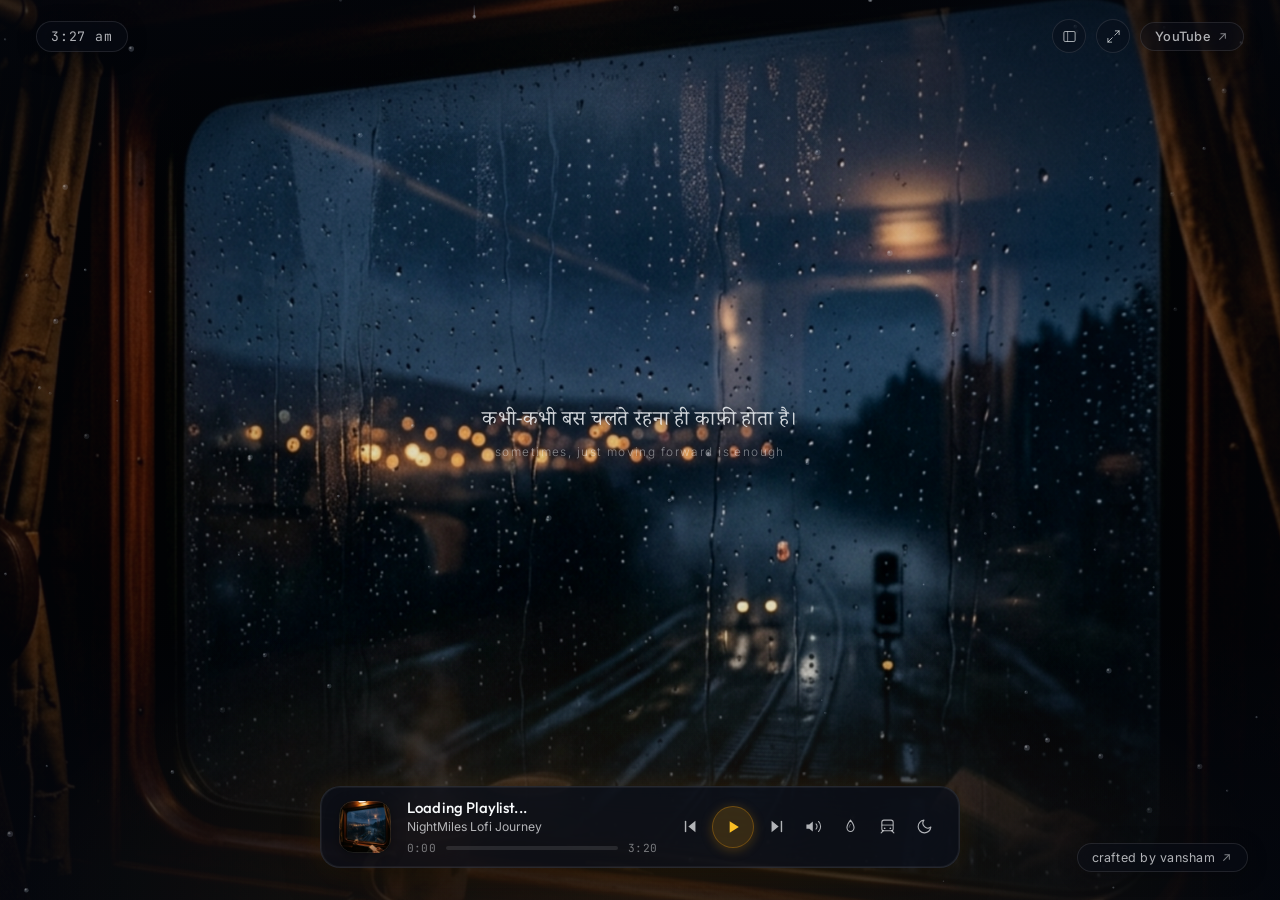
<file: index.html>
<!DOCTYPE html>
<html lang="en">

<head>
  <meta charset="UTF-8">
  <meta name="viewport" content="width=device-width, initial-scale=1.0">
  <title>NightMiles</title>
  <meta name="description"
    content="An atmospheric lofi music experience beside a rain-streaked train window on a late-night journey with NightMiles.">
  <link rel="icon" type="image/svg+xml" href="assets/favicon.svg">

  <link rel="preconnect" href="https://fonts.googleapis.com">
  <link rel="preconnect" href="https://fonts.gstatic.com" crossorigin>
  <link
    href="https://fonts.googleapis.com/css2?family=Inter:wght@300;400;500;600&family=JetBrains+Mono:wght@300;400&family=Noto+Serif+Devanagari:wght@300;400;500&family=Outfit:wght@300;400;500&display=swap"
    rel="stylesheet">

  <link rel="stylesheet" href="style.css">
</head>

<body>
  <div class="window-scene" id="windowScene">
    <div class="scene-background" id="sceneBackground"></div>
    <div class="scene-vignette"></div>
    <div class="ambient-glow"></div>
    <canvas id="rainCanvas" class="rain-canvas"></canvas>
  </div>

  <header class="top-bar" id="topBar">
    <div class="time-display" id="timeDisplay" title="Local Time">
      <span class="time-text" id="timeText">--:-- --</span>
    </div>

    <div class="top-actions">
      <button type="button" class="btn-top-action" id="viewFramingToggle"
        title="Toggle Wallpaper Framing (Window / Panoramic)" aria-label="Toggle Wallpaper Framing">
        <svg viewBox="0 0 24 24" fill="none" xmlns="http://www.w3.org/2000/svg">
          <rect x="3" y="4" width="18" height="16" rx="2" stroke="currentColor" stroke-width="1.5" />
          <line x1="9" y1="4" x2="9" y2="20" stroke="currentColor" stroke-width="1.2" />
        </svg>
      </button>

      <button type="button" class="btn-top-action" id="zenModeToggle" title="Zen Focus Mode (Press Z)"
        aria-label="Toggle Zen Focus Mode">
        <svg viewBox="0 0 24 24" fill="none" xmlns="http://www.w3.org/2000/svg">
          <path d="M15 3H21V9M9 21H3V15M21 3L14 10M3 21L10 14" stroke="currentColor" stroke-width="1.5"
            stroke-linecap="round" stroke-linejoin="round" />
        </svg>
      </button>

      <a href="#" id="youtubePlaylistLink" class="header-link youtube-link" target="_blank" rel="noopener noreferrer"
        title="Open YouTube Playlist">
        <span>YouTube</span>
        <svg class="external-icon" viewBox="0 0 16 16" fill="none" xmlns="http://www.w3.org/2000/svg">
          <path d="M4.5 11.5L11.5 4.5M11.5 4.5H6M11.5 4.5V10" stroke="currentColor" stroke-width="1.25"
            stroke-linecap="round" stroke-linejoin="round" />
        </svg>
      </a>
    </div>
  </header>

  <div class="center-mood-container" id="moodContainer" title="Click to cycle thoughts">
    <p class="center-mood-quote" id="moodQuote">कभी-कभी बस चलते रहना ही काफ़ी होता है।</p>
    <span class="center-mood-sub" id="moodSub">sometimes, just moving forward is enough</span>
  </div>

  <main class="player-container" id="playerContainer">
    <div class="floating-player" id="floatingPlayer">
      <div class="track-artwork-wrap">
        <img src="assets/bg-train-window.png" alt="Track Artwork" class="track-artwork" id="trackArtwork">
        <div class="artwork-overlay"></div>
      </div>

      <div class="track-details">
        <div class="track-meta">
          <h1 class="track-title" id="trackTitle">NightMiles Lofi Journey</h1>
          <span class="track-artist" id="trackArtist">Night Train Chill</span>
        </div>

        <div class="timeline-wrapper">
          <span class="time-label current-time" id="currentTime">0:00</span>
          <div class="progress-bar-container" id="progressBarContainer" role="slider" aria-label="Audio progress"
            aria-valuemin="0" aria-valuemax="100" aria-valuenow="0" tabindex="0">
            <div class="progress-track">
              <div class="progress-fill" id="progressFill"></div>
              <div class="progress-handle" id="progressHandle"></div>
            </div>
          </div>
          <span class="time-label total-duration" id="totalDuration">3:20</span>
        </div>
      </div>

      <div class="player-controls">
        <button type="button" class="btn-control" id="prevBtn" aria-label="Previous Track"
          title="Previous Track (Left Arrow)">
          <svg viewBox="0 0 24 24" fill="none" xmlns="http://www.w3.org/2000/svg">
            <path d="M19 20L9 12L19 4V20Z" fill="currentColor" />
            <path d="M5 19V5" stroke="currentColor" stroke-width="2" stroke-linecap="round" />
          </svg>
        </button>

        <button type="button" class="btn-control btn-play-pause" id="playPauseBtn" aria-label="Play"
          title="Play / Pause (Space)">
          <svg class="icon-play" id="iconPlay" viewBox="0 0 24 24" fill="none" xmlns="http://www.w3.org/2000/svg">
            <path d="M8 5V19L19 12L8 5Z" fill="currentColor" />
          </svg>
          <svg class="icon-pause hidden" id="iconPause" viewBox="0 0 24 24" fill="none"
            xmlns="http://www.w3.org/2000/svg">
            <path d="M6 5H10V19H6V5Z" fill="currentColor" />
            <path d="M14 5H18V19H14V5Z" fill="currentColor" />
          </svg>
        </button>

        <button type="button" class="btn-control" id="nextBtn" aria-label="Next Track" title="Next Track (Right Arrow)">
          <svg viewBox="0 0 24 24" fill="none" xmlns="http://www.w3.org/2000/svg">
            <path d="M5 4L15 12L5 20V4Z" fill="currentColor" />
            <path d="M19 5V19" stroke="currentColor" stroke-width="2" stroke-linecap="round" />
          </svg>
        </button>

        <div class="volume-container">
          <button type="button" class="btn-control btn-volume" id="volumeBtn" aria-label="Mute / Unmute"
            title="Mute Toggle (M)">
            <svg class="icon-volume-high" id="iconVolumeHigh" viewBox="0 0 24 24" fill="none"
              xmlns="http://www.w3.org/2000/svg">
              <path d="M11 5L6 9H2V15H6L11 19V5Z" fill="currentColor" />
              <path d="M15.54 8.46C16.48 9.4 17.01 10.67 17.01 12C17.01 13.33 16.48 14.6 15.54 15.54"
                stroke="currentColor" stroke-width="1.5" stroke-linecap="round" />
              <path d="M19.07 4.93C20.95 6.81 22 9.34 22 12C22 14.66 20.95 17.19 19.07 19.07" stroke="currentColor"
                stroke-width="1.5" stroke-linecap="round" />
            </svg>
            <svg class="icon-volume-muted hidden" id="iconVolumeMuted" viewBox="0 0 24 24" fill="none"
              xmlns="http://www.w3.org/2000/svg">
              <path d="M11 5L6 9H2V15H6L11 19V5Z" fill="currentColor" />
              <path d="M23 9L17 15M17 9L23 15" stroke="currentColor" stroke-width="1.5" stroke-linecap="round" />
            </svg>
          </button>
          <div class="volume-slider-popup">
            <input type="range" class="volume-slider" id="volumeSlider" min="0" max="100" value="80"
              aria-label="Volume Slider">
          </div>
        </div>

        <button type="button" class="btn-control btn-rain-audio" id="rainAudioBtn" aria-label="Ambient Rain Audio"
          title="Toggle Rain Atmosphere (R)">
          <svg viewBox="0 0 24 24" fill="none" xmlns="http://www.w3.org/2000/svg">
            <path
              d="M12 3C8.5 7.5 7 10.5 7 13.5C7 16.5376 9.23858 19 12 19C14.7614 19 17 16.5376 17 13.5C17 10.5 15.5 7.5 12 3Z"
              stroke="currentColor" stroke-width="1.5" stroke-linejoin="round" />
            <path d="M10 13C10 12 11 10 12 9" stroke="currentColor" stroke-width="1.2" stroke-linecap="round"
              opacity="0.6" />
          </svg>
        </button>

        <button type="button" class="btn-control btn-train-audio" id="trainAudioBtn" aria-label="Ambient Train Rails"
          title="Toggle Train Track Rumble (T)">
          <svg viewBox="0 0 24 24" fill="none" xmlns="http://www.w3.org/2000/svg">
            <rect x="4" y="3" width="16" height="15" rx="3" stroke="currentColor" stroke-width="1.5" />
            <line x1="4" y1="10" x2="20" y2="10" stroke="currentColor" stroke-width="1.2" />
            <circle cx="8" cy="14.5" r="1.2" fill="currentColor" />
            <circle cx="16" cy="14.5" r="1.2" fill="currentColor" />
            <path d="M6 18L3 21M18 18L21 21" stroke="currentColor" stroke-width="1.5" stroke-linecap="round" />
          </svg>
        </button>

        <div class="sleep-timer-container" id="sleepTimerContainer">
          <button type="button" class="btn-control btn-sleep-timer" id="sleepTimerBtn" aria-label="Sleep Timer"
            title="Custom Sleep Timer">
            <svg class="icon-moon" viewBox="0 0 24 24" fill="none" xmlns="http://www.w3.org/2000/svg">
              <path d="M21 12.79A9 9 0 1111.21 3 7 7 0 0021 12.79Z" stroke="currentColor" stroke-width="1.6"
                stroke-linecap="round" stroke-linejoin="round" />
            </svg>
            <span class="sleep-timer-badge hidden" id="sleepTimerBadge">30m</span>
          </button>

          <div class="sleep-timer-popup" id="sleepTimerPopup">
            <div class="sleep-popup-header">
              <span class="sleep-popup-title">Sleep Timer</span>
              <span class="sleep-popup-val" id="sleepPopupVal">30 min</span>
            </div>

            <input type="range" class="sleep-slider" id="sleepSlider" min="1" max="120" value="30"
              aria-label="Sleep Timer Minutes Slider">

            <div class="sleep-presets">
              <button type="button" class="preset-btn" data-min="15">15m</button>
              <button type="button" class="preset-btn active" data-min="30">30m</button>
              <button type="button" class="preset-btn" data-min="45">45m</button>
              <button type="button" class="preset-btn" data-min="60">60m</button>
            </div>

            <button type="button" class="btn-timer-toggle" id="timerToggleBtn">Start Timer</button>
          </div>
        </div>

      </div>
    </div>
  </main>

  <aside class="creator-credit-wrap" id="creatorCredit">
    <a href="https://github.com/vanshambansal" target="_blank" rel="noopener noreferrer" class="creator-pill"
      title="Crafted by Vansham (GitHub)">
      <span>crafted by vansham</span>
      <svg class="external-icon" viewBox="0 0 16 16" fill="none" xmlns="http://www.w3.org/2000/svg">
        <path d="M4.5 11.5L11.5 4.5M11.5 4.5H6M11.5 4.5V10" stroke="currentColor" stroke-width="1.25"
          stroke-linecap="round" stroke-linejoin="round" />
      </svg>
    </a>
  </aside>

  <button type="button" class="btn-zen-exit hidden" id="zenExitBtn" aria-label="Exit Zen Focus Mode"
    title="Exit Zen Mode (Press Z or Esc)">
    <svg viewBox="0 0 24 24" fill="none" xmlns="http://www.w3.org/2000/svg">
      <path d="M4 14H10V20M20 10H14V4M14 10L21 3M10 14L3 21" stroke="currentColor" stroke-width="1.5"
        stroke-linecap="round" stroke-linejoin="round" />
    </svg>
    <span>Exit Focus</span>
  </button>

  <div class="youtube-embed-wrapper" aria-hidden="true">
    <div id="youtubePlayerTarget"></div>
  </div>

  <script src="config.js"></script>
  <script src="app.js"></script>
</body>

</html>
</file>
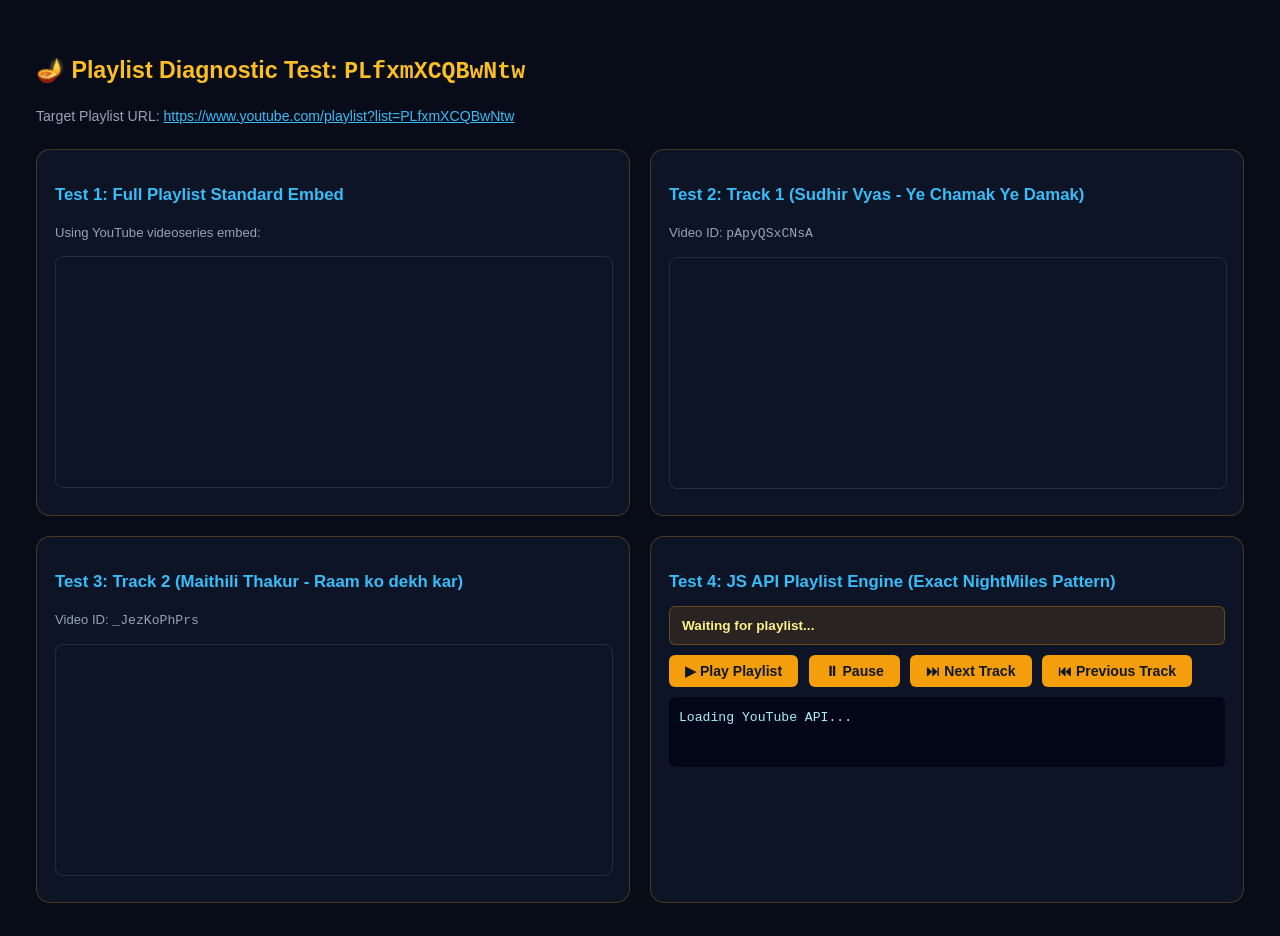
<file: test-embed.html>
<!DOCTYPE html>
<html lang="en">

<head>
  <meta charset="UTF-8">
  <meta name="viewport" content="width=device-width, initial-scale=1.0">
  <title>Testing Playlist: PLfxmXCQBwNtw</title>
  <style>
    body {
      font-family: -apple-system, BlinkMacSystemFont, 'Segoe UI', Roboto, sans-serif;
      background-color: #080c18;
      color: #f8fafc;
      padding: 28px;
      line-height: 1.6;
    }

    h1 {
      font-size: 1.45rem;
      margin-bottom: 6px;
      color: #fbbf24;
    }

    .info {
      color: #94a3b8;
      font-size: 0.88rem;
      margin-bottom: 22px;
    }

    .grid {
      display: grid;
      grid-template-columns: 1fr 1fr;
      gap: 20px;
    }

    .card {
      background: rgba(15, 23, 42, 0.8);
      border: 1px solid rgba(245, 158, 11, 0.25);
      border-radius: 14px;
      padding: 18px;
    }

    .card h2 {
      font-size: 1.05rem;
      margin-bottom: 10px;
      color: #38bdf8;
    }

    iframe {
      width: 100%;
      height: 230px;
      border-radius: 8px;
      border: 1px solid rgba(255, 255, 255, 0.1);
    }

    .log-box {
      margin-top: 10px;
      background: #020617;
      padding: 10px;
      border-radius: 6px;
      font-family: monospace;
      font-size: 0.82rem;
      color: #a5f3fc;
      min-height: 50px;
      max-height: 140px;
      overflow-y: auto;
    }

    .track-banner {
      margin-top: 8px;
      padding: 8px 12px;
      background: rgba(245, 158, 11, 0.12);
      border: 1px solid rgba(245, 158, 11, 0.3);
      border-radius: 6px;
      font-size: 0.85rem;
      color: #fef08a;
    }

    button {
      background: #f59e0b;
      color: #0f172a;
      font-weight: 600;
      border: none;
      padding: 8px 16px;
      border-radius: 6px;
      font-size: 0.88rem;
      cursor: pointer;
      margin-top: 10px;
      margin-right: 6px;
      transition: background 0.18s ease;
    }

    button:hover {
      background: #fbbf24;
    }

    .badge-ok {
      color: #4ade80;
      font-weight: bold;
    }

    .badge-err {
      color: #f87171;
      font-weight: bold;
    }
  </style>
</head>

<body>

  <h1>🪔 Playlist Diagnostic Test: <code>PLfxmXCQBwNtw</code></h1>
  <p class="info">Target Playlist URL: <a href="https://www.youtube.com/playlist?list=PLfxmXCQBwNtw" target="_blank"
      style="color: #38bdf8;">https://www.youtube.com/playlist?list=PLfxmXCQBwNtw</a></p>

  <div class="grid">
    <!-- Test 1: Full Playlist IFrame Embed -->
    <div class="card">
      <h2>Test 1: Full Playlist Standard Embed</h2>
      <p style="font-size: 0.82rem; color: #94a3b8;">Using YouTube videoseries embed:</p>
      <iframe src="https://www.youtube.com/embed/videoseries?list=PLfxmXCQBwNtw" title="Playlist Test 1" frameborder="0"
        allow="accelerometer; autoplay; clipboard-write; encrypted-media; gyroscope; picture-in-picture; web-share"
        referrerpolicy="strict-origin-when-cross-origin" allowfullscreen>
      </iframe>
    </div>

    <!-- Test 2: First Video (pApyQSxCNsA) -->
    <div class="card">
      <h2>Test 2: Track 1 (Sudhir Vyas - Ye Chamak Ye Damak)</h2>
      <p style="font-size: 0.82rem; color: #94a3b8;">Video ID: <code>pApyQSxCNsA</code></p>
      <iframe src="https://www.youtube.com/embed/pApyQSxCNsA" title="Sudhir Vyas Video" frameborder="0"
        allow="accelerometer; autoplay; clipboard-write; encrypted-media; gyroscope; picture-in-picture; web-share"
        referrerpolicy="strict-origin-when-cross-origin" allowfullscreen>
      </iframe>
    </div>

    <!-- Test 3: Second Video (_JezKoPhPrs) -->
    <div class="card">
      <h2>Test 3: Track 2 (Maithili Thakur - Raam ko dekh kar)</h2>
      <p style="font-size: 0.82rem; color: #94a3b8;">Video ID: <code>_JezKoPhPrs</code></p>
      <iframe src="https://www.youtube.com/embed/_JezKoPhPrs" title="Maithili Thakur Video" frameborder="0"
        allow="accelerometer; autoplay; clipboard-write; encrypted-media; gyroscope; picture-in-picture; web-share"
        referrerpolicy="strict-origin-when-cross-origin" allowfullscreen>
      </iframe>
    </div>

    <!-- Test 4: JavaScript API Playlist Player Engine (Exact NightMiles Logic) -->
    <div class="card">
      <h2>Test 4: JS API Playlist Engine (Exact NightMiles Pattern)</h2>
      <div id="jsPlaylistPlayerTarget"></div>

      <div class="track-banner" id="trackBanner">
        <strong id="bannerTitle">Waiting for playlist...</strong>
        <div id="bannerArtist" style="font-size: 0.78rem; opacity: 0.8;"></div>
      </div>

      <div>
        <button id="btnPlay">▶ Play Playlist</button>
        <button id="btnPause">⏸ Pause</button>
        <button id="btnNext">⏭ Next Track</button>
        <button id="btnPrev">⏮ Previous Track</button>
      </div>

      <div class="log-box" id="apiLog">Loading YouTube API...</div>
    </div>
  </div>

  <!-- YouTube IFrame API Script -->
  <script src="https://www.youtube.com/iframe_api"></script>
  <script>
    let player = null;
    const logBox = document.getElementById('apiLog');
    const bannerTitle = document.getElementById('bannerTitle');
    const bannerArtist = document.getElementById('bannerArtist');

    const stateNames = {
      '-1': 'UNSTARTED',
      '0': 'ENDED',
      '1': 'PLAYING',
      '2': 'PAUSED',
      '3': 'BUFFERING',
      '5': 'CUED'
    };

    function log(msg) {
      console.log('[PLfxmXCQBwNtw Test]', msg);
      logBox.innerHTML += '<div>' + msg + '</div>';
      logBox.scrollTop = logBox.scrollHeight;
    }

    window.onYouTubeIframeAPIReady = function () {
      log('YouTube API ready.');

      const playerVars = {
        listType: 'playlist',
        list: 'PLfxmXCQBwNtw',
        autoplay: 0,
        controls: 0,
        disablekb: 1,
        enablejsapi: 1,
        fs: 0,
        iv_load_policy: 3,
        modestbranding: 1,
        playsinline: 1,
        rel: 0
      };

      if (window.location.protocol.startsWith('http')) {
        playerVars.origin = window.location.origin;
      }

      player = new YT.Player('jsPlaylistPlayerTarget', {
        height: '220',
        width: '100%',
        playerVars: playerVars,
        events: {
          onReady: (e) => {
            log('<span class="badge-ok">✓ Playlist Player READY!</span>');
          },
          onStateChange: (e) => {
            log('State Change: ' + (stateNames[e.data] || e.data));
            if (e.data === 1 || e.data === 5 || e.data === 3) {
              try {
                const data = player.getVideoData();
                if (data && data.title) {
                  bannerTitle.textContent = data.title;
                  bannerArtist.textContent = 'Artist: ' + (data.author || 'Devotional Artist');
                  log('🎵 Track Active: ' + data.title + ' by ' + (data.author || ''));
                }
              } catch (err) { }
            }
          },
          onError: (e) => {
            log('<span class="badge-err">⚠️ Error Code: ' + e.data + '</span>');
          }
        }
      });
    };

    // Controls
    document.getElementById('btnPlay').addEventListener('click', () => {
      if (player && typeof player.playVideo === 'function') {
        log('Clicked Play');
        player.playVideo();
      }
    });

    document.getElementById('btnPause').addEventListener('click', () => {
      if (player && typeof player.pauseVideo === 'function') {
        log('Clicked Pause');
        player.pauseVideo();
      }
    });

    document.getElementById('btnNext').addEventListener('click', () => {
      if (player && typeof player.nextVideo === 'function') {
        log('Clicked Next');
        player.nextVideo();
      }
    });

    document.getElementById('btnPrev').addEventListener('click', () => {
      if (player && typeof player.previousVideo === 'function') {
        log('Clicked Previous');
        player.previousVideo();
      }
    });
  </script>
</body>

</html>
</file>
<file: style.css>
:root {
  --bg-deep: #060911;
  --bg-night-blue: #0b1220;
  --text-primary: #f8fafc;
  --text-secondary: rgba(248, 250, 252, 0.70);
  --text-muted: rgba(248, 250, 252, 0.45);
  
  --accent-amber: #f59e0b;
  --accent-amber-light: #fbbf24;
  --accent-amber-glow: rgba(245, 158, 11, 0.25);
  --accent-amber-subtle: rgba(245, 158, 11, 0.12);

  --glass-surface: rgba(10, 15, 26, 0.72);
  --glass-surface-hover: rgba(15, 23, 40, 0.82);
  --glass-border: rgba(255, 255, 255, 0.10);
  --glass-border-focus: rgba(245, 158, 11, 0.3);
  --glass-highlight: rgba(255, 255, 255, 0.05);

  --font-sans: 'Inter', -apple-system, BlinkMacSystemFont, 'Segoe UI', Roboto, sans-serif;
  --font-display: 'Outfit', var(--font-sans);
  --font-mono: 'JetBrains Mono', monospace;
  --font-devanagari: 'Noto Serif Devanagari', serif;

  --transition-smooth: all 0.4s cubic-bezier(0.16, 1, 0.3, 1);
  --transition-fast: all 0.18s ease-out;
  --radius-sm: 8px;
  --radius-md: 14px;
  --radius-lg: 20px;
  --radius-pill: 9999px;
}

*, *::before, *::after {
  box-sizing: border-box;
  margin: 0;
  padding: 0;
}

html, body {
  width: 100%;
  height: 100%;
  overflow: hidden;
  background-color: var(--bg-deep);
  color: var(--text-primary);
  font-family: var(--font-sans);
  -webkit-font-smoothing: antialiased;
  -moz-osx-font-smoothing: grayscale;
  user-select: none;
}

.window-scene {
  position: fixed;
  inset: 0;
  width: 100%;
  height: 100%;
  z-index: 1;
  overflow: hidden;
}

.scene-background {
  position: absolute;
  inset: -15px;
  background-image: url('assets/bg-train-window.png');
  background-size: cover;
  background-position: center 38%;
  background-repeat: no-repeat;
  filter: brightness(0.92) contrast(1.04);
  transform: scale(1.01);
  transition: transform 12s cubic-bezier(0.25, 1, 0.5, 1), background-position 0.6s ease;
  will-change: transform, background-position;
}

.scene-background.framing-panoramic {
  background-position: center 50%;
  transform: scale(1.03);
}

.scene-background.framing-cabin {
  background-position: center 20%;
  transform: scale(1.01);
}

@keyframes subtleSway {
  0% { transform: scale(1.02) translate(0, 0); }
  50% { transform: scale(1.025) translate(-3px, 1.5px); }
  100% { transform: scale(1.02) translate(0, 0); }
}

.scene-background.swaying {
  animation: subtleSway 16s ease-in-out infinite alternate;
}

.scene-vignette {
  position: absolute;
  inset: 0;
  background: radial-gradient(circle at 50% 50%, rgba(6, 9, 17, 0.05) 40%, rgba(4, 7, 14, 0.6) 95%),
              linear-gradient(to bottom, rgba(5, 8, 16, 0.4) 0%, transparent 20%, transparent 70%, rgba(5, 8, 16, 0.75) 100%);
  pointer-events: none;
}

.ambient-glow {
  position: absolute;
  bottom: 0;
  left: 0;
  right: 0;
  height: 35vh;
  background: radial-gradient(ellipse at 50% 100%, var(--accent-amber-subtle) 0%, transparent 70%);
  pointer-events: none;
  opacity: 0.8;
  mix-blend-mode: screen;
}

.rain-canvas {
  position: absolute;
  inset: 0;
  width: 100%;
  height: 100%;
  pointer-events: none;
  z-index: 2;
  opacity: 0.85;
}

.top-bar {
  position: fixed;
  top: 0;
  left: 0;
  right: 0;
  height: 72px;
  padding: 0 max(36px, env(safe-area-inset-right)) 0 max(36px, env(safe-area-inset-left));
  padding-top: max(0px, env(safe-area-inset-top));
  display: flex;
  justify-content: space-between;
  align-items: center;
  z-index: 10;
  pointer-events: none;
  transition: var(--transition-smooth);
}

.time-display {
  pointer-events: auto;
  display: inline-flex;
  align-items: center;
  background: rgba(10, 15, 26, 0.45);
  backdrop-filter: blur(16px);
  -webkit-backdrop-filter: blur(16px);
  border: 1px solid var(--glass-border);
  padding: 6px 14px;
  border-radius: var(--radius-pill);
  box-shadow: 0 4px 20px rgba(0, 0, 0, 0.25);
  transition: var(--transition-smooth);
}

.time-display:hover {
  background: rgba(15, 23, 40, 0.65);
  border-color: rgba(255, 255, 255, 0.18);
}

.time-text {
  font-family: var(--font-mono);
  font-size: 0.82rem;
  font-weight: 400;
  letter-spacing: 0.06em;
  color: var(--text-secondary);
  text-transform: lowercase;
}

.top-actions {
  pointer-events: auto;
  display: flex;
  align-items: center;
  gap: 10px;
}

.btn-top-action {
  background: rgba(10, 15, 26, 0.45);
  backdrop-filter: blur(16px);
  -webkit-backdrop-filter: blur(16px);
  border: 1px solid var(--glass-border);
  color: var(--text-secondary);
  width: 34px;
  height: 34px;
  border-radius: 50%;
  display: inline-flex;
  align-items: center;
  justify-content: center;
  cursor: pointer;
  outline: none;
  transition: var(--transition-smooth);
}

.btn-top-action svg {
  width: 15px;
  height: 15px;
}

.btn-top-action:hover {
  color: var(--text-primary);
  background: rgba(15, 23, 40, 0.7);
  border-color: rgba(255, 255, 255, 0.22);
  transform: translateY(-1px);
}

.btn-top-action.active {
  color: var(--accent-amber-light);
  border-color: rgba(245, 158, 11, 0.4);
  background: rgba(245, 158, 11, 0.15);
}

.header-link {
  display: inline-flex;
  align-items: center;
  gap: 5px;
  padding: 6px 14px;
  background: rgba(10, 15, 26, 0.45);
  backdrop-filter: blur(16px);
  -webkit-backdrop-filter: blur(16px);
  border: 1px solid var(--glass-border);
  border-radius: var(--radius-pill);
  color: var(--text-secondary);
  text-decoration: none;
  font-size: 0.80rem;
  font-weight: 500;
  letter-spacing: 0.02em;
  box-shadow: 0 4px 20px rgba(0, 0, 0, 0.25);
  transition: var(--transition-smooth);
}

.header-link:hover {
  color: var(--text-primary);
  background: rgba(15, 23, 40, 0.7);
  border-color: rgba(255, 255, 255, 0.22);
  box-shadow: 0 6px 24px rgba(0, 0, 0, 0.35);
  transform: translateY(-1px);
}

.youtube-link:hover {
  border-color: rgba(245, 158, 11, 0.35);
  box-shadow: 0 6px 24px var(--accent-amber-glow);
}

.external-icon {
  width: 13px;
  height: 13px;
  opacity: 0.7;
  transition: transform 0.2s ease, opacity 0.2s ease;
}

.header-link:hover .external-icon {
  transform: translate(1.5px, -1.5px);
  opacity: 1;
}

.center-mood-container {
  position: fixed;
  top: 48%;
  left: 50%;
  transform: translate(-50%, -50%);
  z-index: 5;
  text-align: center;
  max-width: 90vw;
  width: 600px;
  padding: 18px 24px;
  cursor: pointer;
  pointer-events: auto;
  transition: var(--transition-smooth);
  border-radius: var(--radius-lg);
}

.center-mood-container:hover {
  background: rgba(10, 15, 26, 0.25);
  backdrop-filter: blur(8px);
  -webkit-backdrop-filter: blur(8px);
}

.center-mood-quote {
  font-family: var(--font-devanagari);
  font-size: 1.28rem;
  font-weight: 400;
  line-height: 1.6;
  letter-spacing: 0.02em;
  color: rgba(248, 250, 252, 0.82);
  text-shadow: 0 2px 16px rgba(0, 0, 0, 0.8),
               0 0 24px rgba(245, 158, 11, 0.12);
  transition: var(--transition-smooth);
}

.center-mood-container:hover .center-mood-quote {
  color: #ffffff;
  text-shadow: 0 2px 20px rgba(0, 0, 0, 0.9),
               0 0 30px rgba(245, 158, 11, 0.35);
  transform: translateY(-1px);
}

.center-mood-sub {
  display: block;
  font-family: var(--font-sans);
  font-size: 0.74rem;
  font-weight: 300;
  letter-spacing: 0.12em;
  text-transform: lowercase;
  color: rgba(248, 250, 252, 0.46);
  margin-top: 6px;
  transition: var(--transition-smooth);
}

.center-mood-container:hover .center-mood-sub {
  color: rgba(248, 250, 252, 0.80);
}

.player-container {
  position: fixed;
  bottom: max(32px, calc(16px + env(safe-area-inset-bottom)));
  left: 0;
  right: 0;
  display: flex;
  justify-content: center;
  align-items: center;
  padding: 0 max(24px, env(safe-area-inset-right)) 0 max(24px, env(safe-area-inset-left));
  z-index: 10;
  pointer-events: none;
  transition: var(--transition-smooth);
}

.floating-player {
  pointer-events: auto;
  width: 100%;
  max-width: 640px;
  background: var(--glass-surface);
  backdrop-filter: blur(28px) saturate(160%);
  -webkit-backdrop-filter: blur(28px) saturate(160%);
  border: 1px solid var(--glass-border);
  border-radius: var(--radius-lg);
  padding: 12px 18px;
  display: grid;
  grid-template-columns: auto 1fr auto;
  align-items: center;
  gap: 16px;
  box-shadow: 0 16px 40px -10px rgba(0, 0, 0, 0.55),
              0 0 0 1px var(--glass-highlight) inset,
              0 1px 30px var(--accent-amber-subtle);
  transition: var(--transition-smooth);
}

.floating-player:hover {
  background: var(--glass-surface-hover);
  border-color: rgba(255, 255, 255, 0.16);
  box-shadow: 0 20px 48px -10px rgba(0, 0, 0, 0.65),
              0 0 0 1px rgba(255, 255, 255, 0.08) inset,
              0 4px 36px var(--accent-amber-glow);
}

.track-artwork-wrap {
  position: relative;
  width: 52px;
  height: 52px;
  border-radius: var(--radius-md);
  overflow: hidden;
  flex-shrink: 0;
  box-shadow: 0 4px 14px rgba(0, 0, 0, 0.35);
  background-color: #111827;
}

.track-artwork {
  width: 100%;
  height: 100%;
  object-fit: cover;
  display: block;
  transition: transform 0.6s ease;
}

.floating-player.is-playing .track-artwork {
  transform: scale(1.05);
}

.artwork-overlay {
  position: absolute;
  inset: 0;
  border-radius: inherit;
  border: 1px solid rgba(255, 255, 255, 0.1);
  pointer-events: none;
}

.track-details {
  display: flex;
  flex-direction: column;
  gap: 7px;
  min-width: 0;
}

.track-meta {
  display: flex;
  flex-direction: column;
  min-width: 0;
}

.track-title {
  font-family: var(--font-display);
  font-size: 0.94rem;
  font-weight: 500;
  letter-spacing: 0.01em;
  color: var(--text-primary);
  white-space: nowrap;
  overflow: hidden;
  text-overflow: ellipsis;
  line-height: 1.2;
}

.track-artist {
  font-size: 0.76rem;
  color: var(--text-secondary);
  white-space: nowrap;
  overflow: hidden;
  text-overflow: ellipsis;
  margin-top: 2px;
  font-weight: 400;
}

.timeline-wrapper {
  display: flex;
  align-items: center;
  gap: 10px;
}

.time-label {
  font-family: var(--font-mono);
  font-size: 0.70rem;
  color: var(--text-muted);
  letter-spacing: 0.02em;
  min-width: 28px;
}

.time-label.current-time {
  text-align: right;
}

.progress-bar-container {
  flex: 1;
  height: 14px;
  display: flex;
  align-items: center;
  cursor: pointer;
  outline: none;
}

.progress-track {
  position: relative;
  width: 100%;
  height: 4px;
  background: rgba(255, 255, 255, 0.1);
  border-radius: var(--radius-pill);
  overflow: visible;
  transition: height 0.18s ease;
}

.progress-bar-container:hover .progress-track,
.progress-bar-container:focus-visible .progress-track {
  height: 6px;
  background: rgba(255, 255, 255, 0.16);
}

.progress-fill {
  position: absolute;
  top: 0;
  left: 0;
  height: 100%;
  width: 0%;
  background: linear-gradient(90deg, #f59e0b, #fbbf24);
  border-radius: var(--radius-pill);
  box-shadow: 0 0 10px rgba(245, 158, 11, 0.5);
  pointer-events: none;
}

.progress-handle {
  position: absolute;
  top: 50%;
  left: 0%;
  width: 10px;
  height: 10px;
  background: #ffffff;
  border-radius: 50%;
  transform: translate(-50%, -50%) scale(0);
  box-shadow: 0 0 8px rgba(245, 158, 11, 0.8), 0 2px 4px rgba(0,0,0,0.4);
  transition: transform 0.18s ease;
  pointer-events: none;
}

.progress-bar-container:hover .progress-handle,
.progress-bar-container:focus-visible .progress-handle {
  transform: translate(-50%, -50%) scale(1);
}

.player-controls {
  display: flex;
  align-items: center;
  gap: 3px;
}

.btn-control {
  position: relative;
  background: transparent;
  border: none;
  color: var(--text-secondary);
  cursor: pointer;
  display: inline-flex;
  align-items: center;
  justify-content: center;
  width: 34px;
  height: 34px;
  border-radius: 50%;
  transition: var(--transition-fast);
  outline: none;
}

.btn-control svg {
  width: 17px;
  height: 17px;
  transition: transform 0.18s ease, opacity 0.18s ease, stroke-width 0.18s ease;
}

.btn-control:hover {
  color: var(--text-primary);
  background: rgba(255, 255, 255, 0.08);
}

.btn-control:active {
  transform: scale(0.92);
}

.btn-play-pause {
  width: 42px;
  height: 42px;
  background: rgba(245, 158, 11, 0.18);
  color: var(--accent-amber-light);
  border: 1px solid rgba(245, 158, 11, 0.3);
  margin: 0 2px;
  box-shadow: 0 2px 12px var(--accent-amber-glow);
}

.btn-play-pause svg {
  width: 20px;
  height: 20px;
}

.btn-play-pause:hover {
  background: rgba(245, 158, 11, 0.28);
  color: #ffffff;
  border-color: rgba(245, 158, 11, 0.5);
  box-shadow: 0 4px 18px rgba(245, 158, 11, 0.4);
  transform: scale(1.05);
}

.btn-play-pause:active {
  transform: scale(0.96);
}

.btn-rain-audio.active {
  color: #38bdf8;
  background: rgba(56, 189, 248, 0.18);
  box-shadow: 0 0 12px rgba(56, 189, 248, 0.3);
}

.btn-rain-audio.active:hover {
  background: rgba(56, 189, 248, 0.26);
}

.btn-train-audio.active {
  color: #f59e0b;
  background: rgba(245, 158, 11, 0.18);
  box-shadow: 0 0 12px rgba(245, 158, 11, 0.3);
}

.btn-train-audio.active:hover {
  background: rgba(245, 158, 11, 0.26);
}

.sleep-timer-container {
  position: relative;
  display: flex;
  align-items: center;
}

.btn-sleep-timer.is-open,
.btn-sleep-timer.active {
  color: #c4b5fd;
  background: rgba(167, 139, 250, 0.22);
}

.btn-sleep-timer.is-open .icon-moon,
.btn-sleep-timer.active .icon-moon {
  transform: scale(1.15);
  filter: drop-shadow(0 0 6px rgba(167, 139, 250, 0.6));
}

.btn-sleep-timer.is-open svg path,
.btn-sleep-timer.active svg path {
  stroke-width: 2.2;
}

.sleep-timer-badge {
  position: absolute;
  bottom: -2px;
  right: -2px;
  font-family: var(--font-mono);
  font-size: 0.58rem;
  padding: 1px 3px;
  background: #7c3aed;
  color: #ffffff;
  border-radius: 4px;
  font-weight: 500;
  line-height: 1;
}

.sleep-timer-popup {
  position: absolute;
  bottom: calc(100% + 12px);
  right: 0;
  width: 210px;
  background: var(--glass-surface);
  backdrop-filter: blur(24px);
  -webkit-backdrop-filter: blur(24px);
  border: 1px solid var(--glass-border);
  padding: 14px 16px;
  border-radius: var(--radius-md);
  box-shadow: 0 12px 32px rgba(0, 0, 0, 0.55);
  opacity: 0;
  pointer-events: none;
  transform: translateY(8px);
  transition: opacity 0.22s cubic-bezier(0.16, 1, 0.3, 1), transform 0.22s cubic-bezier(0.16, 1, 0.3, 1);
  z-index: 25;
  display: flex;
  flex-direction: column;
  gap: 10px;
}

.sleep-timer-popup.is-open {
  opacity: 1;
  pointer-events: auto;
  transform: translateY(0);
}

.sleep-popup-header {
  display: flex;
  justify-content: space-between;
  align-items: center;
  font-size: 0.78rem;
}

.sleep-popup-title {
  color: var(--text-secondary);
  font-weight: 500;
}

.sleep-popup-val {
  font-family: var(--font-mono);
  color: #a78bfa;
  font-weight: 600;
}

.sleep-slider {
  -webkit-appearance: none;
  appearance: none;
  width: 100%;
  height: 4px;
  background: rgba(255, 255, 255, 0.2);
  border-radius: var(--radius-pill);
  outline: none;
  cursor: pointer;
}

.sleep-slider::-webkit-slider-thumb {
  -webkit-appearance: none;
  appearance: none;
  width: 12px;
  height: 12px;
  border-radius: 50%;
  background: #a78bfa;
  box-shadow: 0 0 6px rgba(167, 139, 250, 0.6);
  cursor: pointer;
  transition: transform 0.1s ease;
}

.sleep-slider::-webkit-slider-thumb:hover {
  transform: scale(1.3);
}

.sleep-presets {
  display: flex;
  gap: 4px;
  justify-content: space-between;
}

.preset-btn {
  background: rgba(255, 255, 255, 0.06);
  border: 1px solid rgba(255, 255, 255, 0.08);
  color: var(--text-secondary);
  border-radius: 6px;
  padding: 3px 6px;
  font-family: var(--font-mono);
  font-size: 0.68rem;
  cursor: pointer;
  transition: var(--transition-fast);
}

.preset-btn:hover {
  background: rgba(255, 255, 255, 0.15);
  color: var(--text-primary);
}

.preset-btn.active {
  background: rgba(167, 139, 250, 0.25);
  border-color: rgba(167, 139, 250, 0.5);
  color: #c4b5fd;
}

.btn-timer-toggle {
  background: rgba(167, 139, 250, 0.2);
  border: 1px solid rgba(167, 139, 250, 0.4);
  color: #c4b5fd;
  border-radius: 8px;
  padding: 6px 10px;
  font-size: 0.74rem;
  font-weight: 500;
  cursor: pointer;
  transition: var(--transition-fast);
}

.btn-timer-toggle:hover {
  background: rgba(167, 139, 250, 0.32);
  color: #ffffff;
}

.btn-timer-toggle.active-running {
  background: rgba(239, 68, 68, 0.2);
  border-color: rgba(239, 68, 68, 0.4);
  color: #fca5a5;
}

.btn-timer-toggle.active-running:hover {
  background: rgba(239, 68, 68, 0.35);
  color: #ffffff;
}

.volume-container {
  position: relative;
  display: flex;
  align-items: center;
}

.volume-slider-popup {
  position: absolute;
  bottom: calc(100% + 12px);
  left: 50%;
  transform: translateX(-50%) translateY(6px);
  background: var(--glass-surface);
  backdrop-filter: blur(20px);
  -webkit-backdrop-filter: blur(20px);
  border: 1px solid var(--glass-border);
  padding: 10px 12px;
  border-radius: var(--radius-md);
  box-shadow: 0 8px 24px rgba(0, 0, 0, 0.45);
  opacity: 0;
  pointer-events: none;
  transition: opacity 0.2s ease, transform 0.2s ease;
  z-index: 20;
}

.volume-container:hover .volume-slider-popup,
.volume-container:focus-within .volume-slider-popup {
  opacity: 1;
  pointer-events: auto;
  transform: translateX(-50%) translateY(0);
}

.volume-slider {
  -webkit-appearance: none;
  appearance: none;
  width: 80px;
  height: 4px;
  background: rgba(255, 255, 255, 0.2);
  border-radius: var(--radius-pill);
  outline: none;
  cursor: pointer;
}

.volume-slider::-webkit-slider-thumb {
  -webkit-appearance: none;
  appearance: none;
  width: 12px;
  height: 12px;
  border-radius: 50%;
  background: #ffffff;
  box-shadow: 0 0 6px rgba(0, 0, 0, 0.4);
  cursor: pointer;
  transition: transform 0.1s ease;
}

.volume-slider::-webkit-slider-thumb:hover {
  transform: scale(1.25);
  background: var(--accent-amber-light);
}

.volume-slider::-moz-range-thumb {
  width: 12px;
  height: 12px;
  border-radius: 50%;
  background: #ffffff;
  box-shadow: 0 0 6px rgba(0, 0, 0, 0.4);
  cursor: pointer;
  border: none;
}

.creator-credit-wrap {
  position: fixed;
  bottom: 28px;
  right: 32px;
  z-index: 10;
  pointer-events: auto;
  transition: var(--transition-smooth);
}

.creator-pill {
  display: inline-flex;
  align-items: center;
  gap: 5px;
  padding: 6px 14px;
  background: rgba(10, 15, 26, 0.45);
  backdrop-filter: blur(16px);
  -webkit-backdrop-filter: blur(16px);
  border: 1px solid var(--glass-border);
  border-radius: var(--radius-pill);
  color: var(--text-secondary);
  text-decoration: none;
  font-size: 0.78rem;
  font-weight: 400;
  letter-spacing: 0.02em;
  box-shadow: 0 4px 20px rgba(0, 0, 0, 0.25);
  transition: var(--transition-smooth);
}

.creator-pill:hover {
  color: var(--text-primary);
  background: rgba(15, 23, 40, 0.7);
  border-color: rgba(167, 139, 250, 0.4);
  box-shadow: 0 6px 24px rgba(167, 139, 250, 0.2);
  transform: translateY(-1px);
}

.creator-pill .external-icon {
  width: 13px;
  height: 13px;
  opacity: 0.7;
  transition: transform 0.2s ease, opacity 0.2s ease;
}

.creator-pill:hover .external-icon {
  transform: translate(1.5px, -1.5px);
  color: var(--accent-amber-light);
  opacity: 1;
}

body.zen-mode .top-bar,
body.zen-mode .player-container,
body.zen-mode .creator-credit-wrap {
  opacity: 0;
  pointer-events: none;
  transform: translateY(16px);
}

body.zen-mode .center-mood-container {
  transform: translate(-50%, -50%) scale(1.04);
  opacity: 0.95;
}

.btn-zen-exit {
  position: fixed;
  bottom: 28px;
  right: 28px;
  display: inline-flex;
  align-items: center;
  gap: 8px;
  background: rgba(10, 15, 26, 0.45);
  backdrop-filter: blur(16px);
  -webkit-backdrop-filter: blur(16px);
  border: 1px solid var(--glass-border);
  color: var(--text-secondary);
  padding: 8px 16px;
  border-radius: var(--radius-pill);
  cursor: pointer;
  font-size: 0.78rem;
  font-weight: 400;
  z-index: 50;
  transition: var(--transition-smooth);
}

.btn-zen-exit svg {
  width: 14px;
  height: 14px;
}

.btn-zen-exit:hover {
  color: #ffffff;
  background: rgba(15, 23, 40, 0.75);
  border-color: rgba(245, 158, 11, 0.4);
  transform: translateY(-2px);
}

.hidden {
  display: none !important;
}

.youtube-embed-wrapper {
  position: fixed;
  bottom: 0;
  right: 0;
  width: 280px;
  height: 160px;
  opacity: 0.01;
  pointer-events: none;
  z-index: -999;
  transform: translate3d(0, 0, 0);
  overflow: hidden;
}

@media (max-width: 768px) {
  .top-bar {
    height: 64px;
    padding: 0 max(20px, env(safe-area-inset-right)) 0 max(20px, env(safe-area-inset-left));
  }

  .creator-credit-wrap {
    bottom: max(16px, calc(10px + env(safe-area-inset-bottom)));
    right: max(16px, calc(10px + env(safe-area-inset-right)));
  }

  .creator-pill {
    padding: 5px 11px;
    font-size: 0.72rem;
  }
}

@media (max-width: 640px) {
  .top-bar {
    height: 58px;
    padding: 0 max(14px, env(safe-area-inset-right)) 0 max(14px, env(safe-area-inset-left));
  }

  #viewFramingToggle {
    display: none;
  }

  .top-actions {
    gap: 7px;
  }

  .time-text,
  .header-link {
    font-size: 0.74rem;
    padding: 5px 10px;
  }

  .center-mood-container {
    top: 40%;
    padding: 12px 16px;
    max-width: 92vw;
  }

  .center-mood-quote {
    font-size: 1.08rem;
    line-height: 1.55;
  }

  .center-mood-sub {
    font-size: 0.72rem;
  }

  .player-container {
    bottom: max(18px, calc(12px + env(safe-area-inset-bottom)));
    padding: 0 max(12px, env(safe-area-inset-right)) 0 max(12px, env(safe-area-inset-left));
  }

  .floating-player {
    grid-template-columns: auto 1fr;
    grid-template-rows: auto auto;
    gap: 10px 12px;
    padding: 12px 14px;
    border-radius: var(--radius-md);
  }

  .track-artwork-wrap {
    width: 44px;
    height: 44px;
  }

  .track-details {
    grid-column: 2;
    grid-row: 1;
  }

  .player-controls {
    grid-column: 1 / -1;
    grid-row: 2;
    justify-content: center;
    gap: 4px;
    padding-top: 6px;
    border-top: 1px solid rgba(255, 255, 255, 0.06);
  }

  .btn-control {
    width: 36px;
    height: 36px;
  }

  .btn-play-pause {
    width: 42px;
    height: 42px;
    margin: 0 4px;
  }

  .sleep-timer-popup {
    right: -10px;
    max-width: min(220px, calc(100vw - 32px));
  }

  .volume-slider-popup {
    left: 50%;
    transform: translateX(-50%) translateY(6px);
  }

  .creator-credit-wrap {
    display: none;
  }
}

@media (max-width: 480px) {
  .top-bar {
    height: 54px;
    padding: 0 max(10px, env(safe-area-inset-right)) 0 max(10px, env(safe-area-inset-left));
  }

  .top-actions {
    gap: 5px;
  }

  .btn-top-action {
    width: 32px;
    height: 32px;
  }

  .btn-top-action svg {
    width: 14px;
    height: 14px;
  }

  .time-display {
    padding: 4px 10px;
  }

  .time-text,
  .header-link {
    font-size: 0.70rem;
    padding: 4px 9px;
  }

  .center-mood-container {
    top: 38%;
    padding: 10px 12px;
    max-width: 94vw;
  }

  .center-mood-quote {
    font-size: 0.98rem;
  }

  .center-mood-sub {
    font-size: 0.68rem;
    margin-top: 4px;
  }

  .player-container {
    bottom: max(14px, calc(8px + env(safe-area-inset-bottom)));
    padding: 0 max(8px, env(safe-area-inset-right)) 0 max(8px, env(safe-area-inset-left));
  }

  .floating-player {
    padding: 10px 12px;
    gap: 8px 10px;
  }

  .track-artwork-wrap {
    width: 40px;
    height: 40px;
  }

  .track-title {
    font-size: 0.88rem;
  }

  .track-artist {
    font-size: 0.72rem;
  }

  .timeline-wrapper {
    gap: 8px;
  }

  .time-label {
    font-size: 0.66rem;
    min-width: 25px;
  }

  .player-controls {
    gap: 2px;
    padding-top: 4px;
  }

  .btn-control {
    width: 33px;
    height: 33px;
  }

  .btn-control svg {
    width: 15px;
    height: 15px;
  }

  .btn-play-pause {
    width: 39px;
    height: 39px;
    margin: 0 2px;
  }

  .btn-play-pause svg {
    width: 18px;
    height: 18px;
  }
}

@media (max-width: 360px) {
  .floating-player {
    padding: 8px 10px;
    gap: 6px 8px;
  }

  .track-artwork-wrap {
    width: 36px;
    height: 36px;
  }

  .track-title {
    font-size: 0.82rem;
  }

  .btn-control {
    width: 30px;
    height: 30px;
  }

  .btn-play-pause {
    width: 36px;
    height: 36px;
  }
}

@media (max-height: 540px) and (orientation: landscape) {
  .top-bar {
    height: 46px;
    padding: 0 max(16px, env(safe-area-inset-right)) 0 max(16px, env(safe-area-inset-left));
  }

  #viewFramingToggle {
    display: none;
  }

  .center-mood-container {
    top: 32%;
    transform: translate(-50%, -32%);
    padding: 8px 14px;
  }

  .center-mood-quote {
    font-size: 0.95rem;
    line-height: 1.4;
  }

  .center-mood-sub {
    font-size: 0.66rem;
    margin-top: 2px;
  }

  .player-container {
    bottom: max(8px, calc(4px + env(safe-area-inset-bottom)));
    padding: 0 max(14px, env(safe-area-inset-right)) 0 max(14px, env(safe-area-inset-left));
  }

  .floating-player {
    grid-template-columns: auto 1fr auto;
    grid-template-rows: 1fr;
    gap: 12px;
    padding: 8px 14px;
  }

  .track-artwork-wrap {
    width: 38px;
    height: 38px;
  }

  .track-details {
    grid-column: 2;
    grid-row: 1;
    gap: 4px;
  }

  .player-controls {
    grid-column: 3;
    grid-row: 1;
    border-top: none;
    padding-top: 0;
    gap: 3px;
  }

  .btn-control {
    width: 30px;
    height: 30px;
  }

  .btn-play-pause {
    width: 36px;
    height: 36px;
  }

  .creator-credit-wrap {
    display: none;
  }
}
</file>
